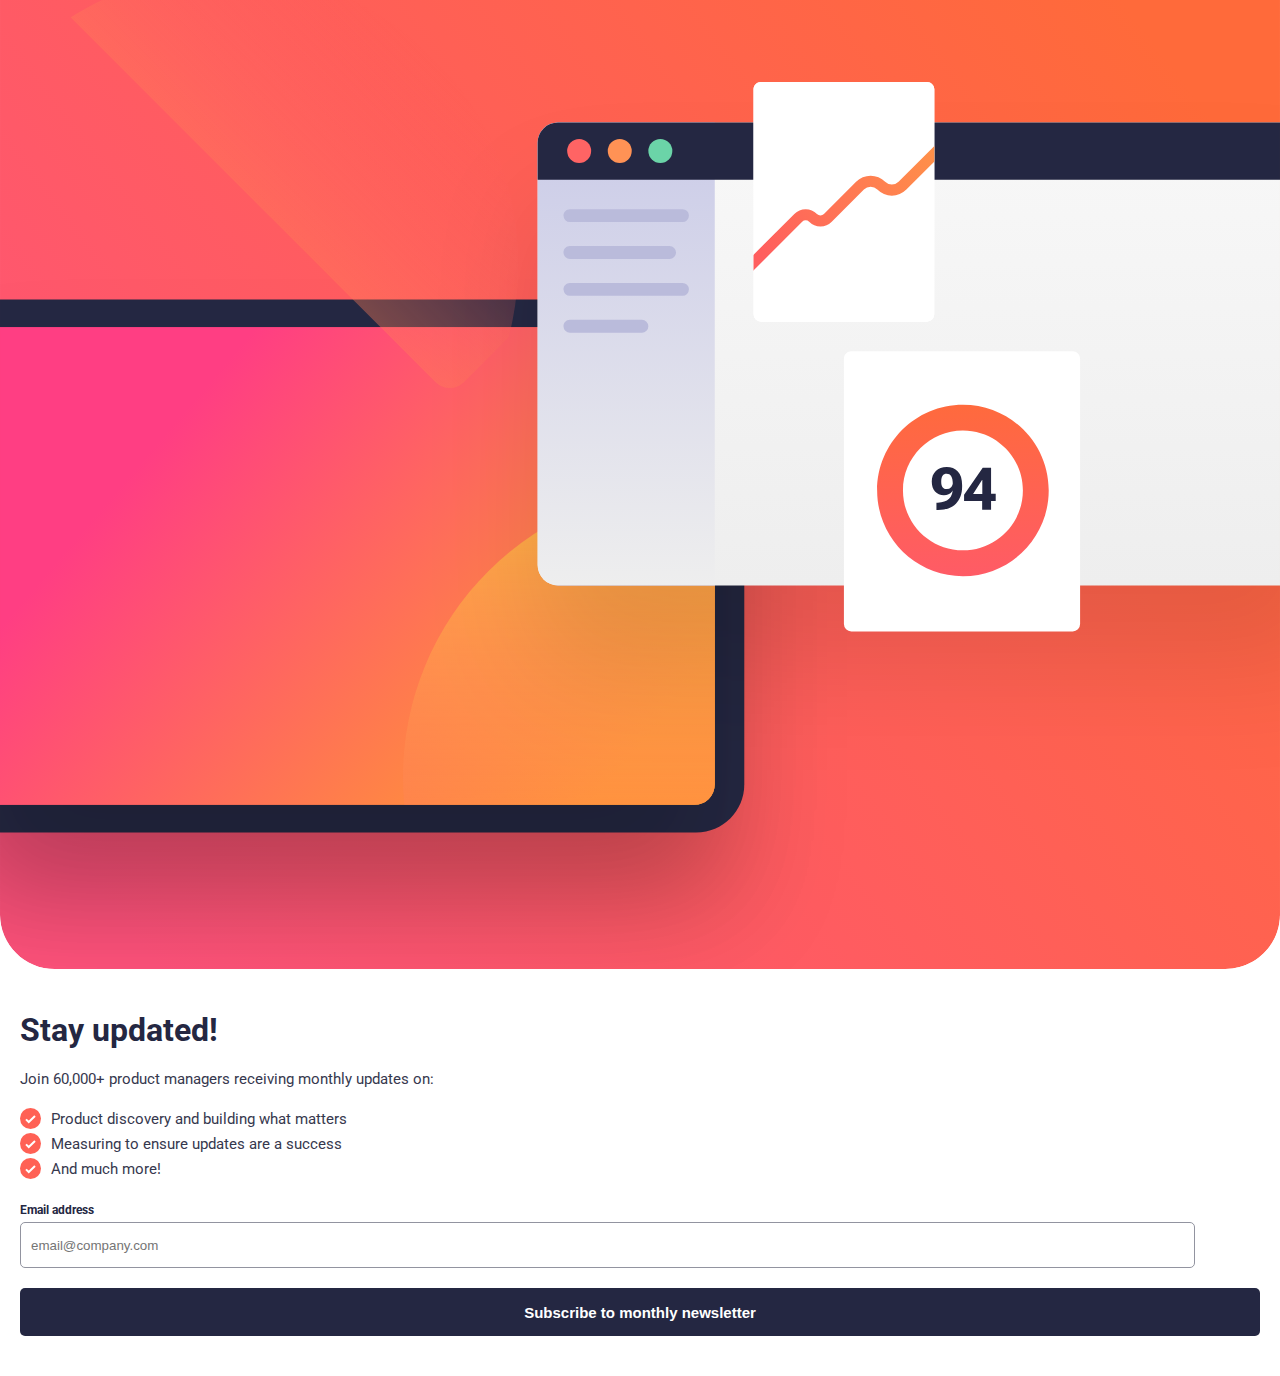
<file: index.html>
<!DOCTYPE html>
<html lang="en">
  <head>
    <meta charset="UTF-8" />
    <meta name="viewport" content="width=device-width, initial-scale=1.0" />
    <link rel="stylesheet" type="text/css" href="./index-style.css" />
    <title>Newsletter sign-up form with success message</title>
  </head>
  <body>
    <div class="main-wrap">
      <div class="elements-wrap">
        <div>
          <img
            src="./assets/images/illustration-sign-up-mobile.svg"
            alt="illustration"
            class="mobile-picture"
          />
        </div>

        <div class="text-wrap">
          <div>
            <h1 class="title">Stay updated!</h1>
          </div>

          <div class="intro-wrap">
            Join 60,000+ product managers receiving monthly updates on:
          </div>

          <div class="list-wrap">
            <div class="list-align">
              <div><img src="./assets/images/icon-list.svg" alt="list" /></div>
              <div class="list-text">
                Product discovery and building what matters
              </div>
            </div>

            <div class="list-align">
              <div><img src="./assets/images/icon-list.svg" alt="list" /></div>
              <div class="list-text">
                Measuring to ensure updates are a success
              </div>
            </div>

            <div class="list-align">
              <div><img src="./assets/images/icon-list.svg" alt="list" /></div>
              <div class="list-text">And much more!</div>
            </div>
          </div>
          <form name="emailAddress">
            <div class="form-wrap">
             <div class="validity"> 
              <div id="Valid">Email address</div>
              <div id="Invalid" class="invalid"> Valid email required</div>
            </div>
              <input
                autocomplete="off"
                placeholder="email@company.com"
                id="email"
                type="email"
                name="Email"
              />
            </div>
            <div>
                <button type="submit" class="subscribe-wrap">
                  Subscribe to monthly newsletter
                </button>            
            </div>
          </form>
        </div>
        <img
          src="./assets/images/illustration-sign-up-desktop.svg"
          alt="illustration"
          class="desktop-picture"
        />
      </div>
    </div>
    <script src="./index.js"></script>
  </body>
</html>
</file>
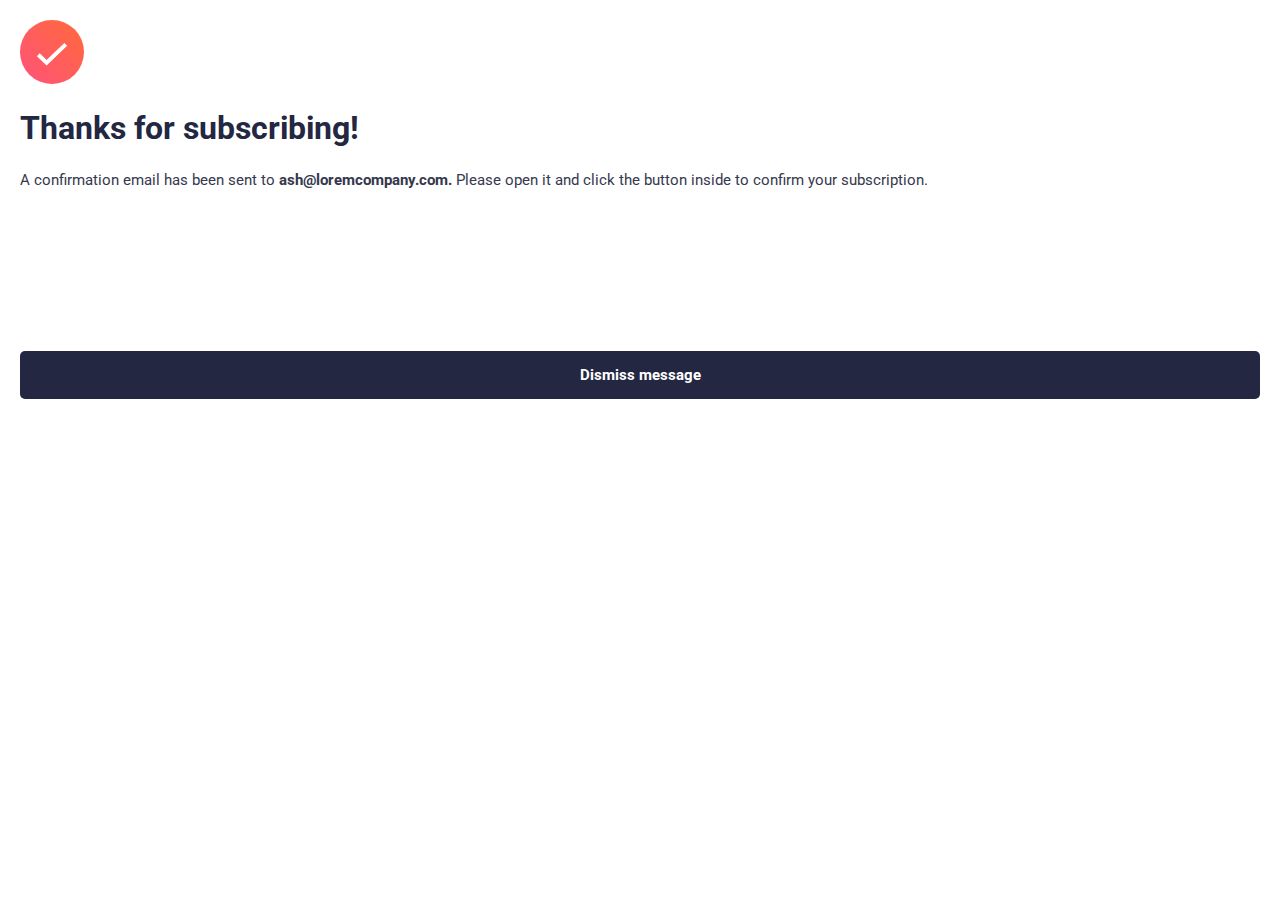
<file: success-page.html>
<!DOCTYPE html>
<html lang="en">
  <head>
    <meta charset="UTF-8" />
    <meta name="viewport" content="width=device-width, initial-scale=1.0" />
    <link rel="stylesheet" type="text/css" href="./success-page-style.css" />
    <title>Newsletter sign-up form with success message</title>
  </head>
  <body>
    <div class="main-wrap">
      <div class="thanks-wrap">
        <div>
          <img src="./assets/images/icon-success.svg" alt="success" />
        </div>
        <div>
          <h1 class="title">Thanks for subscribing!</h1>
        </div>
        <div class="text-wrap">
          A confirmation email has been sent to
          <strong>ash@loremcompany.com.</strong> Please open it and click the
          button inside to confirm your subscription.
        </div>
        <div class="dismiss-button">
          <a href="./index.html"> Dismiss message </a>
        </div>
      </div>
    </div>
  </body>
</html>
</file>
<file: index-style.css>
@import url("https://fonts.googleapis.com/css2?family=Roboto:wght@400;700&display=swap");

body{
  margin: 0;
  padding: 0;
}

a {
color: white;
text-decoration: none;
}

.desktop-picture {
  display: none;
}

.form-wrap{
    display: flex;
    flex-direction: column;
    color: hsl(234, 29%, 20%);
    font-weight: 700;
    font-size: 12px;
}

input{
    height: 1.5rem;
    width: 93%;
    border: solid 1px hsl(231, 7%, 60%);
    border-radius: 5px;
    margin-top: 5px;
    padding: 10px;
}

input:invalid {
  border: solid 1px hsl(4, 100%, 67%);
  background-color: hsl(4, 100%, 87%); 
  color: hsl(4, 100%, 67%);
}

.invalid{
  display: none;
  color: hsl(4, 100%, 67%);
}


.intro-wrap {
  font-weight: 400;
  font-size: 15px;
  color: hsl(235, 18%, 26%);
}

.list-text {
  font-size: 15px;
  font-weight: 400;
  color: hsl(235, 18%, 26%);
  line-height: 1.5;
  margin-left: 10px;
}

.list-align {
  display: flex;
  flex-direction: row;
  align-items: flex-start;
}

.list-wrap {
  margin-top: 20px;
  margin-bottom: 20px;
}

.mobile-picture {
  display: flex;
  width: 100%;
}

.title {
  color: hsl(234, 29%, 20%);
}

.text-wrap {
  padding: 20px;
  font-family: "Roboto", sans-serif;
}

.subscribe-wrap{
    background-color: hsl(234, 29%, 20%);
    height: 3rem;
    width: 100%;
    border: none;
    border-radius: 5px;
    margin-top: 20px;
    margin-bottom: 20px;
    display: flex;
    align-items: center;
    justify-content: center;
    color: white;
    font-size: 15px;
    font-weight: 700;
}

.validity{

display: flex;
justify-content: space-between;
}


@media only screen and (min-width:1300px){

  body{
    margin: 0;
    padding: 0;
}

    a {
    color: white;
    text-decoration: none;
    }
    
    .desktop-picture {
      display: block;
    }

    .elements-wrap{
      display: flex;
      justify-content: center;
      align-items: center;
      height: 600px;
      width: 800px;
      margin-top: 5%;
      margin-bottom: 5%;
      background-color: white;
      padding: 20px;
      border-radius: 30px;
    }

    
    .form-wrap{
        display: flex;
        flex-direction: column;
        color: hsl(234, 29%, 20%);
        font-weight: 700;
        font-size: 12px;
    }
    
    input{
        height: 1.5rem;
        width: 93%;
        border: solid 1px hsl(231, 7%, 60%);
        border-radius: 5px;
        margin-top: 5px;
        padding: 10px;
    }

    input:invalid {
      border: solid 1px red;
      background-color: rgb(255, 210, 210);
    }
    
    .invalid{
      display: none;
      color: hsl(4, 100%, 67%);
    }
    
    .intro-wrap {
      font-weight: 400;
      font-size: 15px;
      color: hsl(235, 18%, 26%);
    }
    
    .list-text {
      font-size: 15px;
      font-weight: 400;
      color: hsl(235, 18%, 26%);
      line-height: 1.5;
      margin-left: 10px;
    }
    
    .list-align {
      display: flex;
      flex-direction: row;
      align-items: flex-start;
    }
    
    .list-wrap {
      margin-top: 20px;
      margin-bottom: 20px;
    }

   .main-wrap{
    display: flex;
    align-items: center;
    justify-content: center;
    width: 100%;
    height: 100%;
    background-color: hsl(235, 18%, 26%);
   }
    
    .mobile-picture {
      display: none;
    }
    
    .title {
      color: hsl(234, 29%, 20%);
    }
    
    .text-wrap {
      padding: 20px;
      font-family: "Roboto", sans-serif;
    }
    
    .subscribe-wrap{
        background-color: hsl(234, 29%, 20%);
        height: 3rem;
        border-radius: 5px;
        margin-top: 20px;
        margin-bottom: 20px;
        display: flex;
        align-items: center;
        justify-content: center;
        color: white;
        font-size: 15px;
        font-weight: 700;
    }

    .subscribe-wrap:hover{
      background-image: linear-gradient(to right, hsl(4, 100%, 67%),rgb(255, 116, 106));
      box-shadow: 0px 10px 15px hsl(4, 100%, 78%);
    }

}
</file>
<file: success-page-style.css>
@import url("https://fonts.googleapis.com/css2?family=Roboto:wght@400;700&display=swap");

body{
    margin: 0;
    padding: 0;
}

a{
    color: white;
    text-decoration: none;
}

.dismiss-button{
    margin-top: 10rem;
    background-color: hsl(234, 29%, 20%);
    height: 3rem;
    border-radius: 5px;
    display: flex;
    align-items: center;
    justify-content: center;
    font-size: 15px;
    font-weight: 700;
}

.main-wrap{
font-family: "Roboto", sans-serif;
padding: 20px;
}

.title{
    color: hsl(234, 29%, 20%);
}

.text-wrap{
    font-size: 15px;
    font-weight: 400;
    color: hsl(235, 18%, 26%);
    line-height: 1.5;
}

@media only screen and (min-width:1300px) {

    body{
        margin: 0;
        padding: 0;
    }

    a{
        color: white;
        text-decoration: none;
    }
    
    .dismiss-button{
        margin-top: 2rem;
        background-color: hsl(234, 29%, 20%);
        height: 3rem;
        border-radius: 5px;
        display: flex;
        align-items: center;
        justify-content: center;
        font-size: 15px;
        font-weight: 700;
    }

    .dismiss-button:hover{
        background-image: linear-gradient(to right, hsl(4, 100%, 67%),rgb(255, 116, 106));
      box-shadow: 0px 10px 15px hsl(4, 100%, 78%);
    }
    
    .main-wrap{
    font-family: "Roboto", sans-serif;
    height: 100%;
    width: 100%;
    background-color: hsl(234, 29%, 20%);
    display: flex;
    justify-content: center;
    align-items: center;
    }
    
    .title{
        color: hsl(234, 29%, 20%);
    }

    .thanks-wrap{
        
        background-color: white;
        border-radius: 30px;
        width: 350px;
        height: 350px;
        padding: 40px;
        margin-top: 10%;
        margin-bottom: 10%;
        display: flex;
        flex-direction: column;
        justify-content: center;
    }
    
    .text-wrap{
        font-size: 15px;
        font-weight: 400;
        color: hsl(235, 18%, 26%);
        line-height: 1.5;
    } 
}
</file>
